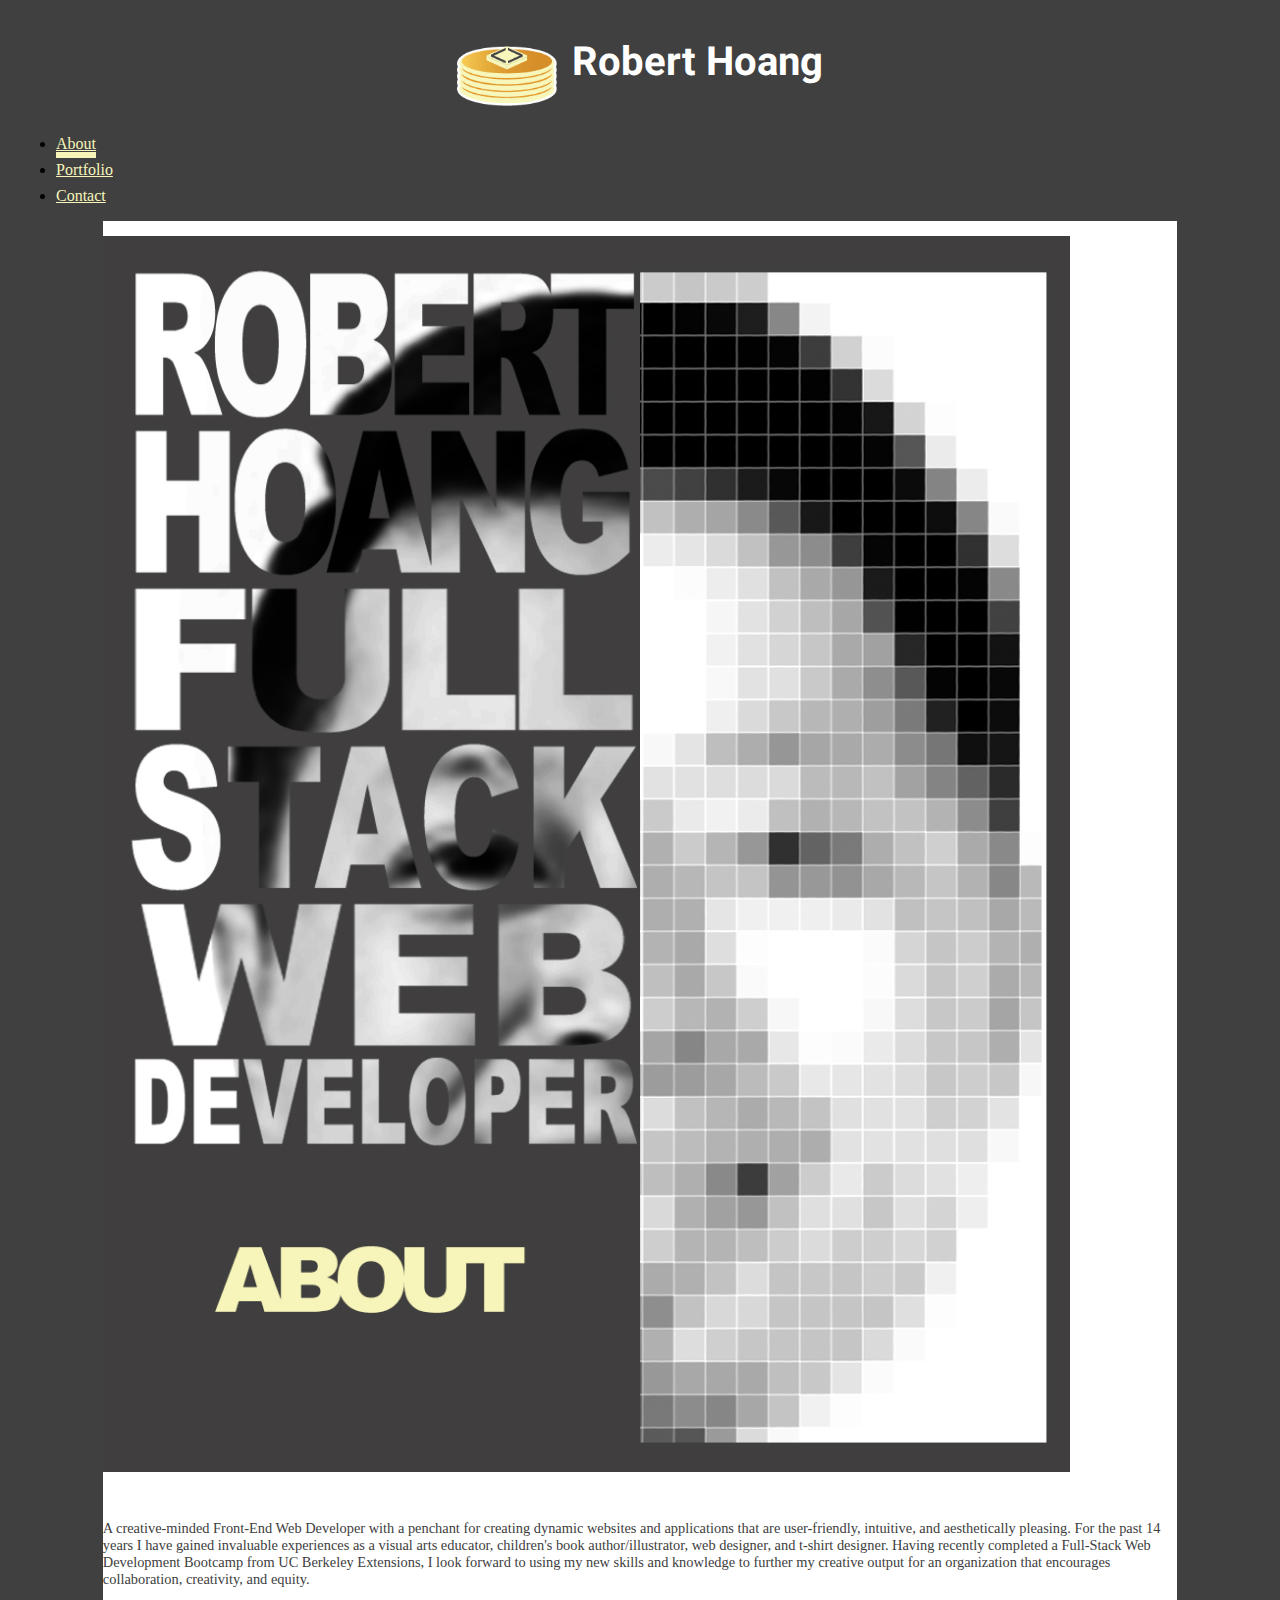
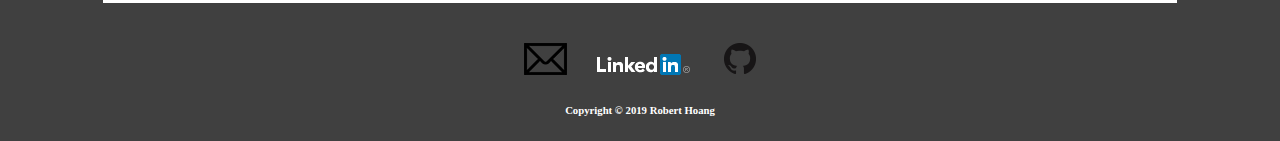
<file: index.html>
<!DOCTYPE html>
<html lang="en">
<head>
    <meta charset="UTF-8">
    <meta name="viewport" content="width=device-width, initial-scale=1.0">
    <meta http-equiv="X-UA-Compatible" content="ie=edge">
    <title>Robert Hoang :: Fullstack Developer</title>
    <link rel="stylesheet" href="https://use.fontawesome.com/releases/v5.5.0/css/all.css" integrity="sha384-B4dIYHKNBt8Bc12p+WXckhzcICo0wtJAoU8YZTY5qE0Id1GSseTk6S+L3BlXeVIU" crossorigin="anonymous">
    <link href="https://fonts.googleapis.com/css?family=Heebo:900" rel="stylesheet">
    <link rel="stylesheet" href="https://maxcdn.bootstrapcdn.com/bootstrap/4.0.0-alpha.6/css/bootstrap.min.css" integrity="sha384-rwoIResjU2yc3z8GV/NPeZWAv56rSmLldC3R/AZzGRnGxQQKnKkoFVhFQhNUwEyJ"
	 crossorigin="anonymous">
	<link rel="stylesheet" type="text/css" href="assets/css/style.css">
</head>
<body>
    <div class="container">
        <div class="row">
                <div class="col-12 header">
                    <img id="logo" src="assets/images/full-stack.png" alt="full stack web development logo">    
                    <h1 id="name" class="text-center"> Robert Hoang</h1>
                </div>
        </div>
        
        

        <div class ="row">
            <div class="col-12">
                    <ul class="nav justify-content-center">
                            <li class="nav-item">
                              <a class="nav-link index-on" href="index.html">About</a>
                            </li>
                            <li class="nav-item"> 
                              <a class="nav-link" href="portfolio.html">Portfolio</a>
                            </li>
                            <li class="nav-item">
                              <a class="nav-link" href="contact.html">Contact</a>
                            </li>
                    </ul>
            </div>
        </div>

        <div class="row" id="content-row">
            <div class="col-sm-12 col-md-4 text-center">
                <img id="about-aside" src="assets/images/about-img.jpg" alt="about aside image">
                
            </div>
            <div class="col-sm-12 col-md-8 main-content">
                    
                            <p class="lead">A creative-minded Front-End Web Developer with a penchant for creating dynamic websites and applications that are user-friendly, intuitive, and aesthetically pleasing. For the past 14 years I have gained invaluable experiences as a visual arts educator, children's book author/illustrator, web designer, and t-shirt designer. Having recently completed a Full-Stack Web Development Bootcamp from UC Berkeley Extensions, I look forward to using my new skills and knowledge to further my creative output for an organization that encourages collaboration, creativity, and equity.
                            </p>
            
            </div>
        </div>
    </div>

<div class="logos"><a href="mailto:rhoang57@gmail.com"><img class="logo" src="assets\images\email_icon.png" alt="email icon"></i></a><a href="https://www.linkedin.com/in/robertahoang/"><img class="logo" src="assets\images\Logo-2CRev-21px-R.png" alt="LinkedIn logo"></a> <a href="https://github.com/rhoang57"><img class="logo" src="assets\images\GitHub-Mark-32px.png" alt="Git Hub logo"></a></div>
<footer class="footer">
    <div class="container">
        <span class="footer-text"><h6>Copyright &copy; 2019 Robert Hoang</h6></span>
    </div>
</footer>   
</body>
</html>
</file>
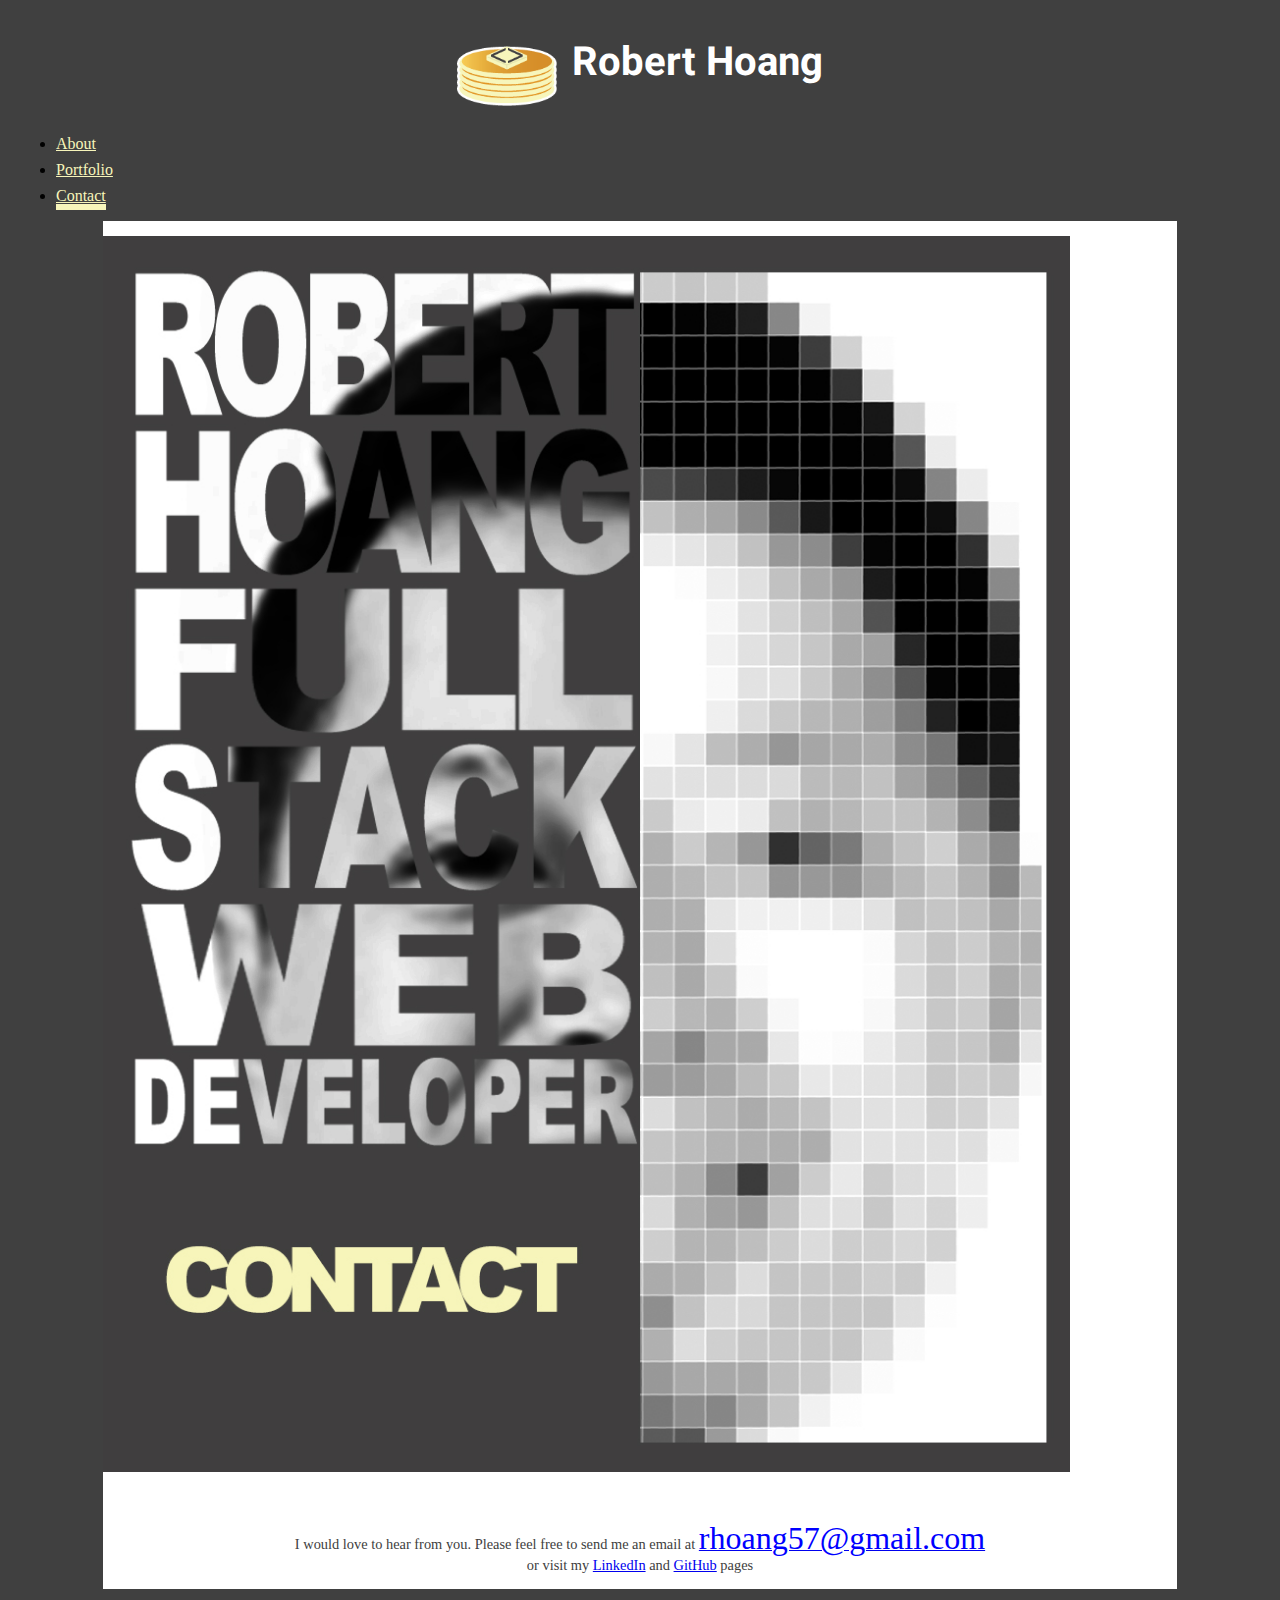
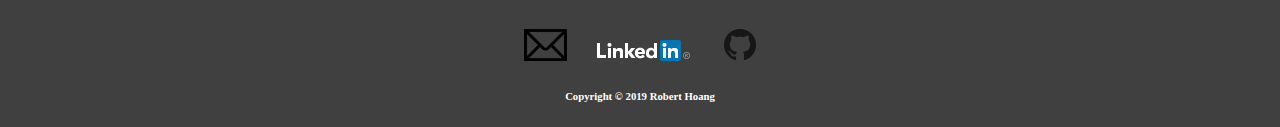
<file: contact.html>
<!DOCTYPE html>
<html lang="en">
<head>
    <meta charset="UTF-8">
    <meta name="viewport" content="width=device-width, initial-scale=1.0">
    <meta http-equiv="X-UA-Compatible" content="ie=edge">
    <title>Robert Hoang :: Contact Page</title>
    <link rel="stylesheet" href="https://use.fontawesome.com/releases/v5.5.0/css/all.css" integrity="sha384-B4dIYHKNBt8Bc12p+WXckhzcICo0wtJAoU8YZTY5qE0Id1GSseTk6S+L3BlXeVIU" crossorigin="anonymous">
    <link href="https://fonts.googleapis.com/css?family=Heebo:900" rel="stylesheet">
    <link rel="stylesheet" href="https://maxcdn.bootstrapcdn.com/bootstrap/4.0.0-alpha.6/css/bootstrap.min.css" integrity="sha384-rwoIResjU2yc3z8GV/NPeZWAv56rSmLldC3R/AZzGRnGxQQKnKkoFVhFQhNUwEyJ"
	 crossorigin="anonymous">
	<link rel="stylesheet" type="text/css" href="assets/css/style.css">
</head>
<body>
    <div class="container">
            <div class="row">
                    <div class="col-12 header">
                        <img id="logo" src="assets/images/full-stack.png" alt="full stack web development logo">    
                        <h1 id="name" class="text-center"> Robert Hoang</h1>
                    </div>
            </div>
            
            
    
            <div class ="row">
                <div class="col-12">
                        <ul class="nav justify-content-center">
                                <li class="nav-item">
                                  <a class="nav-link" href="index.html">About</a>
                                </li>
                                <li class="nav-item"> 
                                  <a class="nav-link" href="portfolio.html">Portfolio</a>
                                </li>
                                <li class="nav-item">
                                  <a class="nav-link contact-on" href="contact.html">Contact</a>
                                </li>
                        </ul>
                </div>
            </div>

        <div class="row" id="content-row">
            <div class="col-sm-12 col-md-4 text-center">
                <img id="about-aside" src="assets/images/contact-img.jpg" alt="about aside image">
            </div>
            <div class="col-sm-12 col-md-8 main-content">

                    <p class="lead-contact">I would love to hear from you. Please feel free to send me an email at <a href="mailto:rhoang57@gmail.com"><span class="email-address">rhoang57@gmail.com</span></a><br> or visit my <a href="https://www.linkedin.com/in/robertahoang/">LinkedIn</a> and <a href="https://github.com/rhoang57">GitHub</a> pages
                        </p>
                    
                        <!-- <form>
        
                            <div class="form-group">
                                <label for="formGroupExampleInput2" id="form_name">Name</label>
                                <input type="text" class="form-control" id="formGroupExampleInput2" placeholder="FirstName LastName">
                            </div>
                
                            <div class="form-group">
                                <label for="exampleInputEmail1" id="form_email">Email</label>
                                <input type="email" class="form-control" id="exampleInputEmail1" aria-describedby="emailHelp" placeholder="username@email.com">
                            </div>
                    
                            <div class="form-group">
                                <label for="comment" id="form_message">Message</label>
                                <textarea class="form-control" rows="5" id="comment" placeholder="Please type your questions or comments in this box."></textarea>
                            </div>
                    
                            <button type="submit" class="btn" id="submit_button">Submit</button>
                        </form> -->
                    
            </div>
        </div>
    </div>

    <div class="logos"><a href="mailto:rhoang57@gmail.com"><img class="logo" src="assets\images\email_icon.png" alt="email icon"></i></a><a href="https://www.linkedin.com/in/robertahoang/"><img class="logo" src="assets\images\Logo-2CRev-21px-R.png" alt="LinkedIn logo"></a> <a href="https://github.com/rhoang57"><img class="logo" src="assets\images\GitHub-Mark-32px.png" alt="Git Hub logo"></a></div>
<footer class="footer">
    <div class="container">
        <span class="footer-text"><h6>Copyright &copy; 2019 Robert Hoang</h6></span>
    </div>
</footer>    
</body>
</html>
</file>
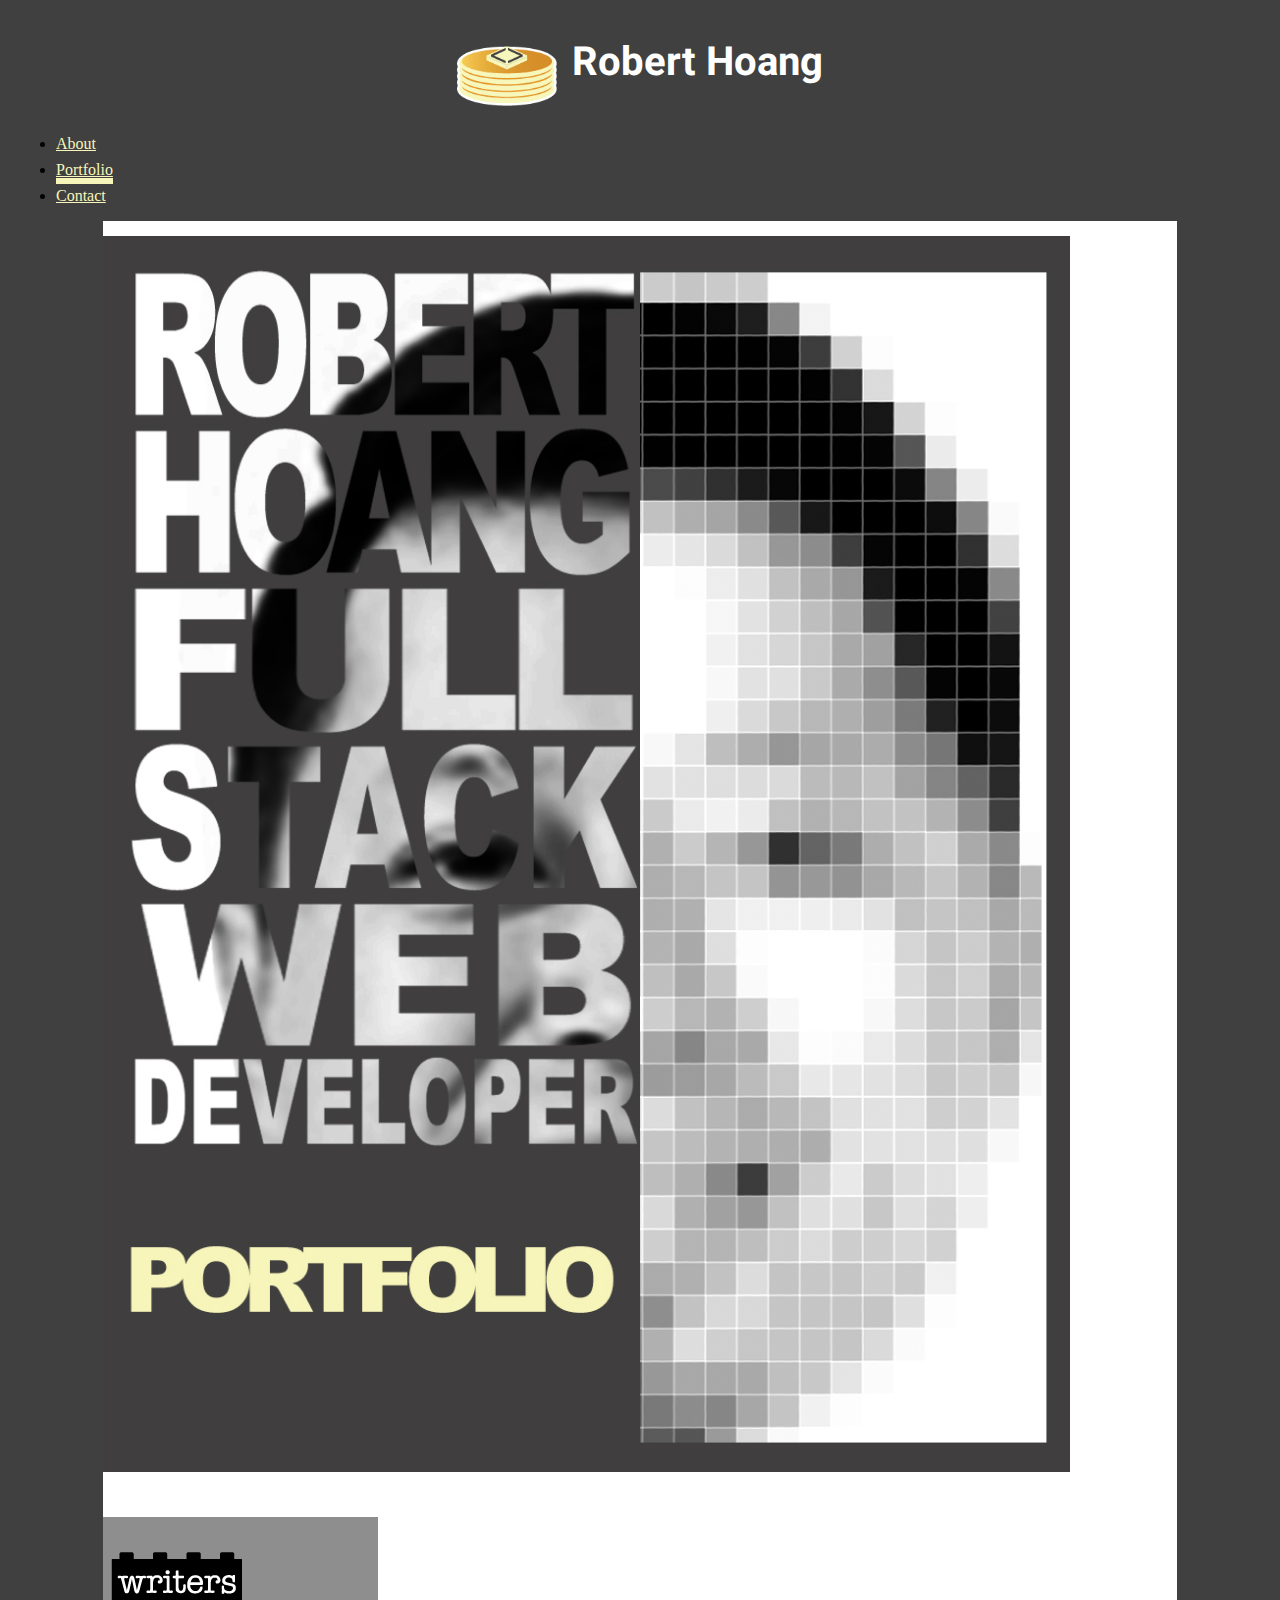
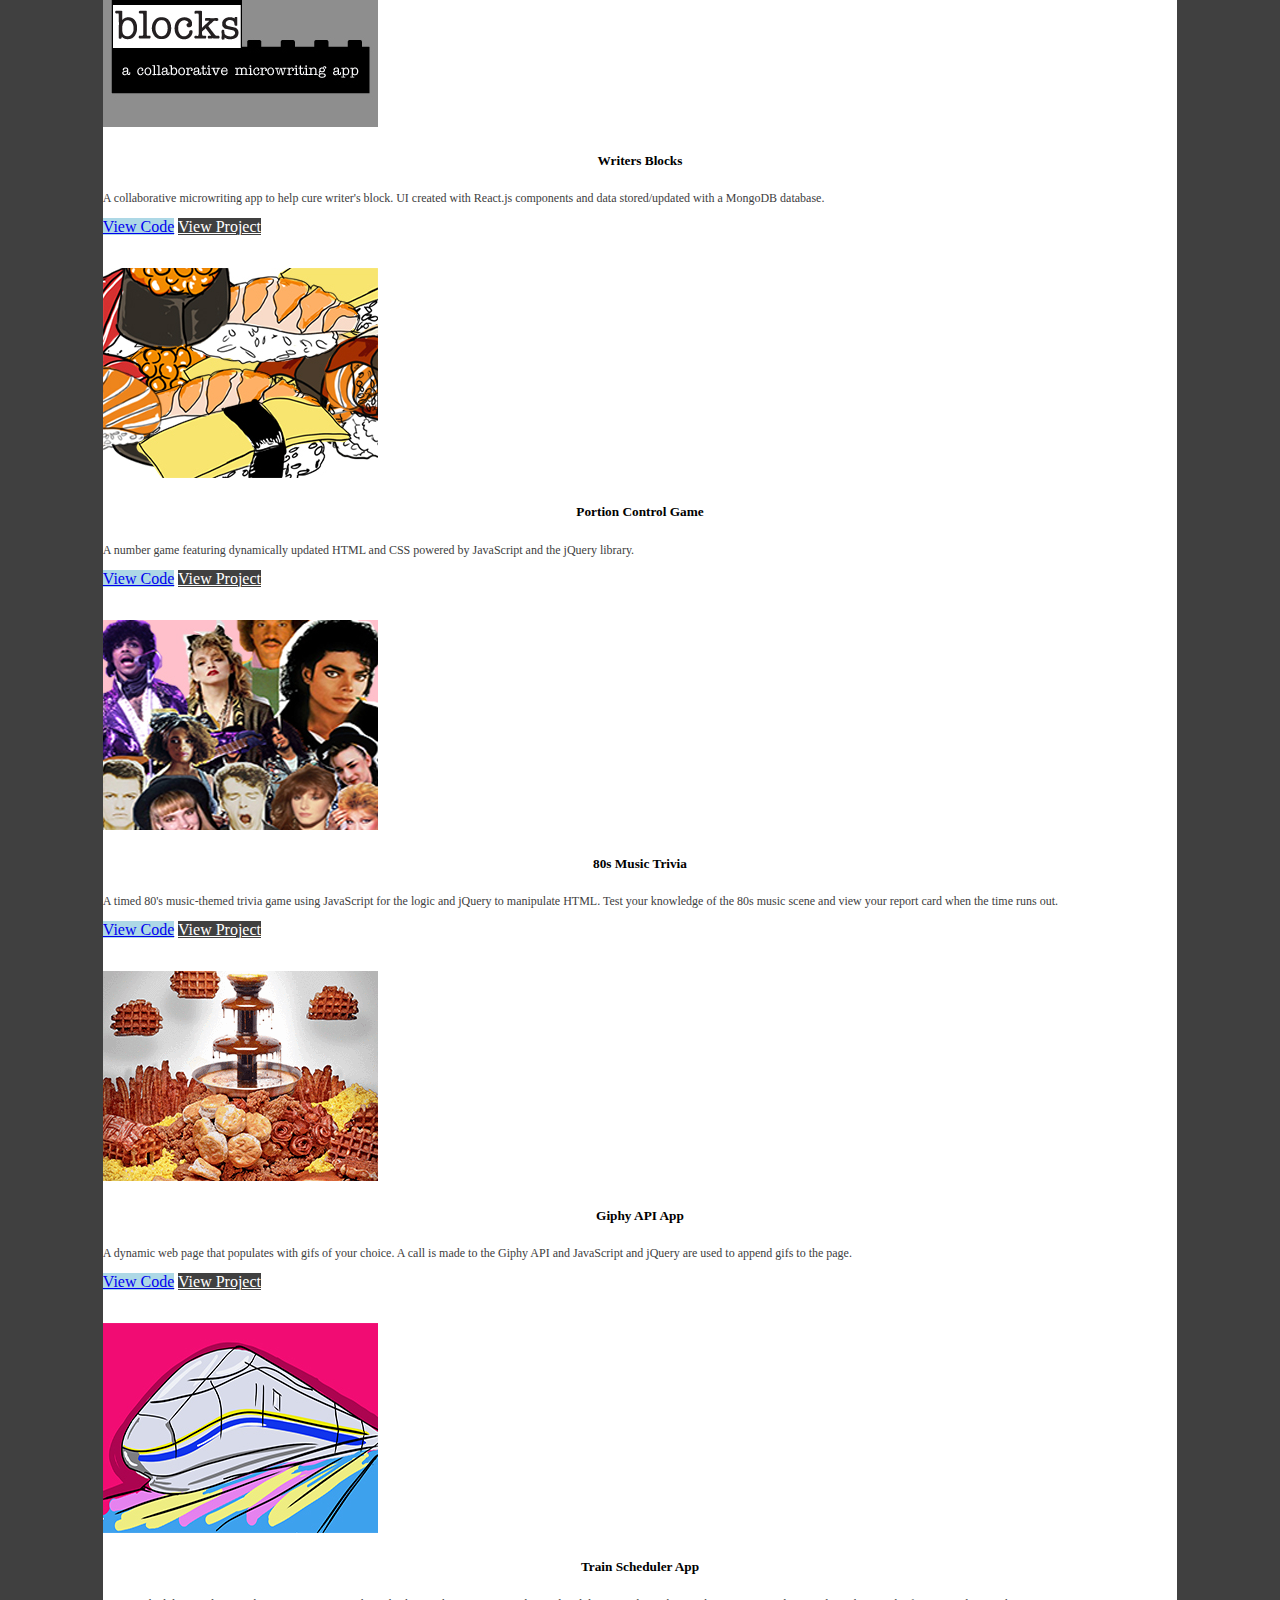
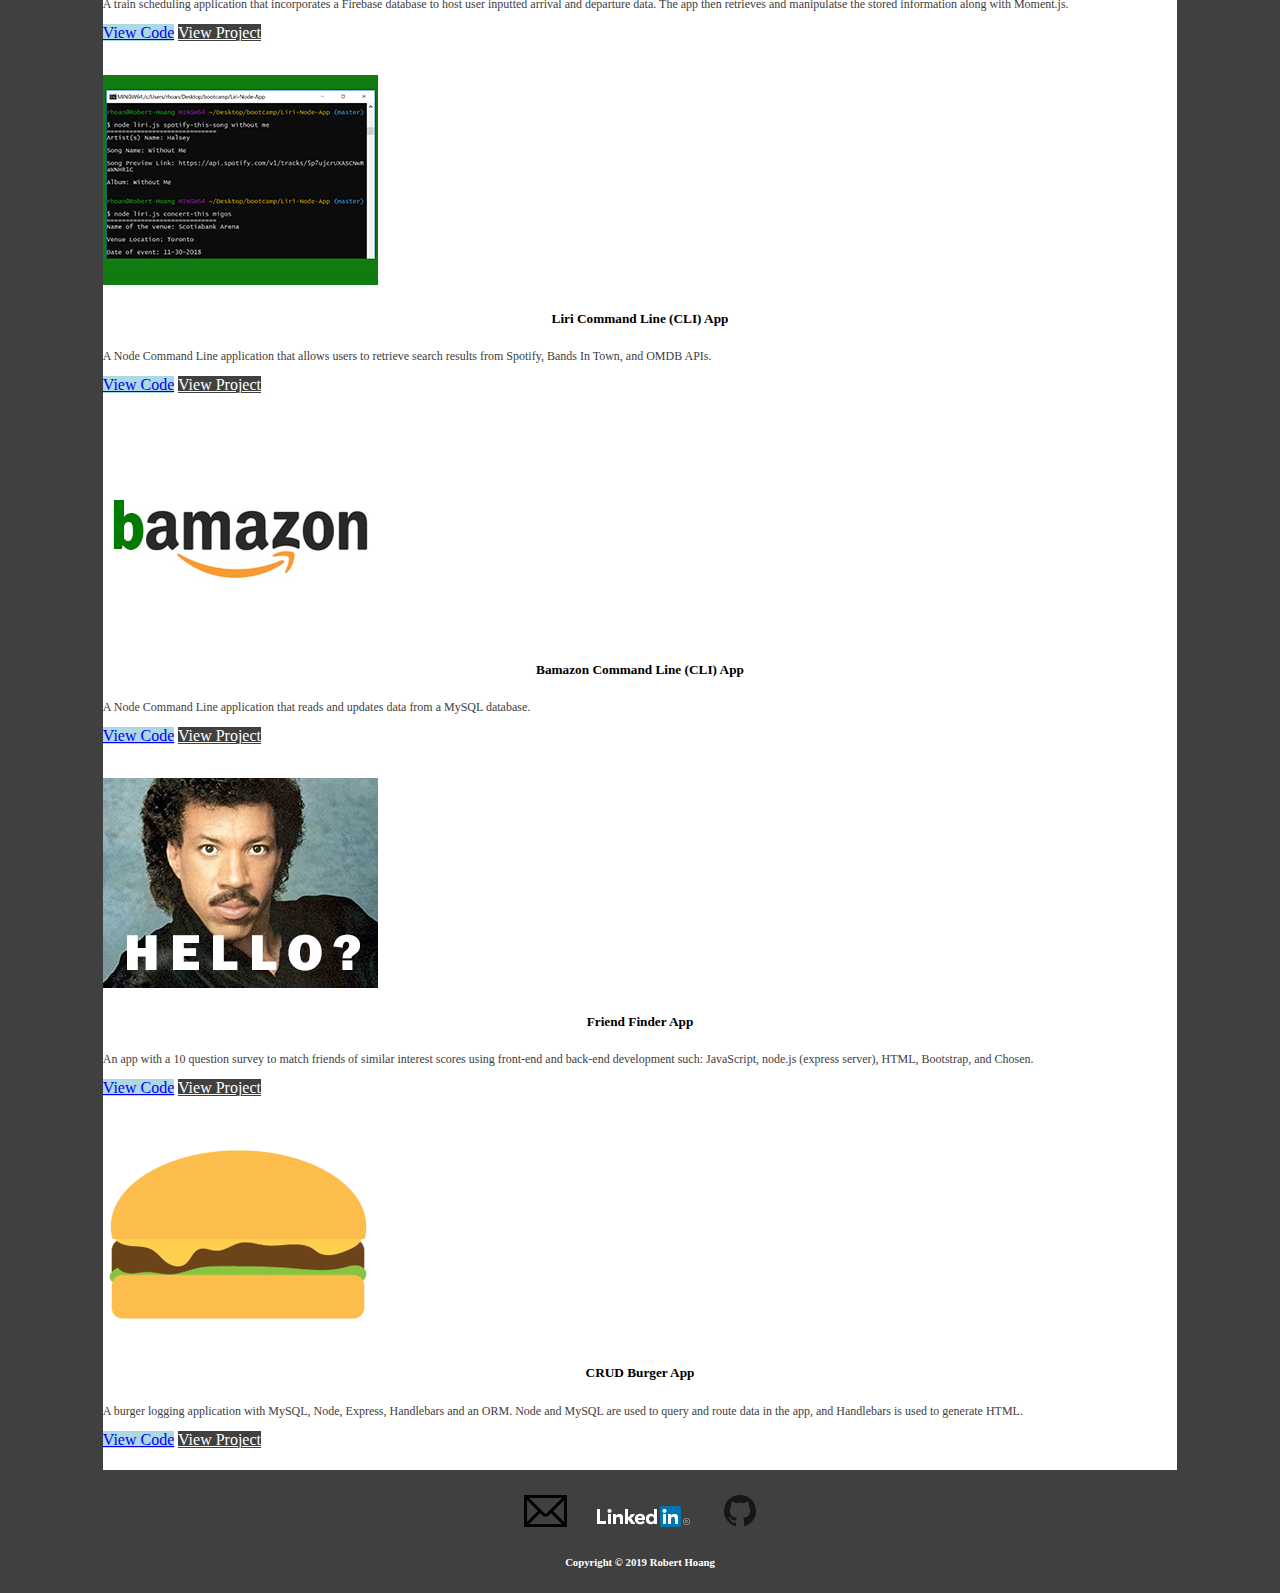
<file: portfolio.html>
<!DOCTYPE html>
<html lang="en">

<head>
    <meta charset="UTF-8">
    <meta name="viewport" content="width=device-width, initial-scale=1.0">
    <meta http-equiv="X-UA-Compatible" content="ie=edge">
    <title>Robert Hoang :: Portfolio Page</title>
    <link rel="stylesheet" href="https://use.fontawesome.com/releases/v5.5.0/css/all.css" integrity="sha384-B4dIYHKNBt8Bc12p+WXckhzcICo0wtJAoU8YZTY5qE0Id1GSseTk6S+L3BlXeVIU" crossorigin="anonymous">
    <link href="https://fonts.googleapis.com/css?family=Heebo:900" rel="stylesheet">
    <link rel="stylesheet" href="https://maxcdn.bootstrapcdn.com/bootstrap/4.0.0-alpha.6/css/bootstrap.min.css"
        integrity="sha384-rwoIResjU2yc3z8GV/NPeZWAv56rSmLldC3R/AZzGRnGxQQKnKkoFVhFQhNUwEyJ" crossorigin="anonymous">
    <link rel="stylesheet" type="text/css" href="assets/css/style.css">
</head>

<body>

    <div class="container">
        <div class="row">
            <div class="col-12 header">
                <img id="logo" src="assets/images/full-stack.png" alt="full stack web development logo">
                <h1 id="name" class="text-center"> Robert Hoang</h1>
            </div>
        </div>



        <div class="row">
            <div class="col-12">
                <ul class="nav justify-content-center">
                    <li class="nav-item">
                        <a class="nav-link" href="index.html">About</a>
                    </li>
                    <li class="nav-item">
                        <a class="nav-link portfolio-on" href="portfolio.html">Portfolio</a>
                    </li>
                    <li class="nav-item">
                        <a class="nav-link" href="contact.html">Contact</a>
                    </li>
                </ul>
            </div>
        </div>

        <div class="row" id="content-row">
            <div class="col-sm-12 col-md-4 text-center">
                <img id="about-aside" src="assets/images/portfolio-img.jpg" alt="about aside image">
            </div>
            <div class="col-sm-12 col-md-8 main-content">
                <div class="row">
                    <div class="col-sm-12 col-md-4 card">
                        <img class="card-img-top" src="assets/images/writers-blocks.jpg" alt="Card image cap">
                        <div class="card-body d-flex flex-column">
                            <h5 class="card-title">Writers Blocks</h5>
                            <p class="card-text">A collaborative microwriting app to help cure writer's block. UI created with React.js components and data stored/updated with a MongoDB database.</p>
                                <a href="https://github.com/HighwireAct/WritersBlocks" class="btn-code mt-auto">View Code</a>
                                <a href="http://writers-blocks.herokuapp.com/" class="btn projbutton">View Project</a>
                        </div>
                    </div>

                    <div class="col-sm-12 col-md-4 card">
                        <img class="card-img-top" src="assets/images/rpg.jpg" alt="Card image cap">
                        <div class="card-body d-flex flex-column">
                            <h5 class="card-title">Portion Control Game</h5>
                            <p class="card-text">A number game featuring dynamically updated HTML and CSS powered by
                                JavaScript and the jQuery library.</p>
                                <a href="https://github.com/rhoang57/unit-4-game" class="btn-code mt-auto">View Code</a>
                                <a href="https://rhoang57.github.io/unit-4-game/" class="btn projbutton">View Project</a>
                        </div>
                    </div>

                    <div class="col-sm-12 col-md-4 card">
                        <img class="card-img-top" src="assets/images/trivia.jpg" alt="Card image cap">
                        <div class="card-body d-flex flex-column">
                            <h5 class="card-title">80s Music Trivia</h5>
                            <p class="card-text">A timed 80's music-themed trivia game using JavaScript for the logic
                                and jQuery to manipulate HTML. Test your knowledge of the 80s music scene and view your report card when the time runs out.</p>
                                <a href="https://github.com/rhoang57/TriviaGame" class="btn-code mt-auto">View Code</a>
                                <a href="https://rhoang57.github.io/TriviaGame/" class="btn projbutton">View Project</a>
                        </div>
                    </div>
                </div>

                <div class="row">
                    <div class="col-sm-12 col-md-4 card">
                        <img class="card-img-top" src="assets/images/giphy-api.gif" alt="Card image cap">
                        <div class="card-body d-flex flex-column">
                            <h5 class="card-title">Giphy API App</h5>
                            <p class="card-text">A dynamic web page that populates with gifs of your choice. A call is
                                made to the Giphy API and JavaScript and jQuery are used to append gifs to the page.</p>
                                <a href="https://github.com/rhoang57/GiphyApi-App" class="btn-code mt-auto">View Code</a>
                                <a href="https://rhoang57.github.io/GiphyApi-App/" class="btn projbutton">View Project</a>
                        </div>
                    </div>

                    <div class="col-sm-12 col-md-4 card">
                        <img class="card-img-top" src="assets/images/train-scheduler.jpg" alt="Card image cap">
                        <div class="card-body d-flex flex-column">
                            <h5 class="card-title">Train Scheduler App</h5>
                            <p class="card-text">A train scheduling application that incorporates a Firebase database
                                to host user inputted arrival and departure data. The app then retrieves and
                                manipulatse the stored information along with Moment.js. </p>
                                <a href="https://github.com/rhoang57/Firebase-Train-Scheduler" class="btn-code mt-auto">View Code</a>
                                <a href="https://rhoang57.github.io/Firebase-Train-Scheduler/" class="btn projbutton">View
                                Project</a>
                        </div>
                    </div>

                    <div class="col-sm-12 col-md-4 card">
                        <img class="card-img-top" src="assets/images/liri.jpg" alt="Card image cap">
                        <div class="card-body d-flex flex-column">
                            <h5 class="card-title">Liri Command Line (CLI) App</h5>
                            <p class="card-text">A Node Command Line application that allows users to retrieve search results from Spotify, Bands In Town, and OMDB APIs. </p>
                                <a href="https://github.com/rhoang57/Liri-Node-App-Backup" class="btn-code mt-auto">View Code</a>
                                <a href="https://youtu.be/ja9taAZVHKs" class="btn projbutton">View Project</a>
                        </div>
                    </div>

                    <div class="col-sm-12 col-md-4 card">
                        <img class="card-img-top" src="assets/images/bamazon.jpg" alt="Card image cap">
                        <div class="card-body d-flex flex-column">
                            <h5 class="card-title">Bamazon Command Line (CLI) App</h5>
                            <p class="card-text">A Node Command Line application that reads and updates data from a MySQL database. </p>
                                <a href="https://github.com/rhoang57/Bamazon" class="btn-code mt-auto">View Code</a>
                                <a href="https://youtu.be/Qke9SlCjBgM" class="btn projbutton">View Project</a>
                        </div>
                    </div>

                    <div class="col-sm-12 col-md-4 card">
                        <img class="card-img-top" src="assets/images/friend_finder.jpg" alt="Card image cap">
                        <div class="card-body d-flex flex-column">
                            <h5 class="card-title">Friend Finder App</h5>
                            <p class="card-text">An app with a 10 question survey to match friends of similar interest scores using front-end and back-end development such: JavaScript, node.js (express server), HTML, Bootstrap, and Chosen.</p>
                                <a href="https://github.com/rhoang57/Friend_Finder2" class="btn-code mt-auto">View Code</a>
                                <a href="https://shielded-tor-33272.herokuapp.com/" class="btn projbutton">View Project</a> 
                        </div>
                    </div>

                    <div class="col-sm-12 col-md-4 card">
                        <img class="card-img-top" src="assets/images/burger.png" alt="Card image cap">
                        <div class="card-body d-flex flex-column">
                            <h5 class="card-title">CRUD Burger App</h5>
                            <p class="card-text">A burger logging application with MySQL, Node, Express, Handlebars and an ORM. Node and MySQL are used to query and route data in the app, and Handlebars is used to generate HTML.</p>
                                <a href="https://github.com/rhoang57/burger" class="btn-code mt-auto">View Code</a>
                                <a href="https://pure-earth-45285.herokuapp.com/" class="btn projbutton">View Project</a> 
                        </div>
                    </div>

                </div>
            </div>
        </div>
        <div class="logos"><a href="mailto:rhoang57@gmail.com"><img class="logo" src="assets\images\email_icon.png" alt="email icon"></i></a><a href="https://www.linkedin.com/in/robertahoang/"><img class="logo" src="assets\images\Logo-2CRev-21px-R.png" alt="LinkedIn logo"></a> <a href="https://github.com/rhoang57"><img class="logo" src="assets\images\GitHub-Mark-32px.png" alt="Git Hub logo"></a></div>
<footer class="footer">
    <div class="container">
        <span class="footer-text"><h6>Copyright &copy; 2019 Robert Hoang</h6></span>
    </div>
</footer> 
</body>

</html>
</file>
<file: assets/css/style.css>
body {
    background-color: #404040;    
}

p {
    color: #404040;
}

.header {
    display: flex;
  justify-content: center;
  align-items: center;
}

.container {
    margin-bottom: 2%;
}

#logo {
    width: 100px;
    display: inline-block; 
    margin-top: 2%;
    margin-right: 15px;
    float: left;
}

.nav-link {
    color: #f7f5ba;
}

.index-on,
.portfolio-on,
.contact-on {
    border-bottom: 6px solid;
    margin-bottom: 2%;
}

.nav-link:hover {
    color: #e2dfac;
}


#about-aside {
    width: 90%;
    display: inline-block;
    align-items: center;
    padding-top: 15px;
    padding-bottom: 15px;
}

.nav-item {
    margin: 8px;
}

.lead {
    font-size: .9em;
}

.lead-contact {
    font-size: .9em;
    text-align: center;
}

#name {
    color: rgb(255, 255, 255);
    font-family: 'Heebo', sans-serif;
    font-size: 2.5em;
    margin-top: 2%;
    display: inline-block;
}


.main-content {
    background-color: rgba(255, 255, 255, 0.9);
    margin-top: 15px;
    margin-bottom: 10px;
    display: flex;
    justify-content: center;
    flex-direction: column;
}

#content-row {
    background-color: white;
    width: 85%;
    margin: 0 auto;
}

.btn-code {
    background-color: lightblue;
    text-align: center;
}

.btn-code:hover {
    background-color: rgb(86, 159, 184);
}

.btn {
    background-color: #404040;
    color: white;
}

.btn:hover {
    background-color: #202020;
    cursor: pointer;
}

.card {
    padding-top: 1%;
    padding-bottom: 2%;
}
.card-img-top {
    max-width: 100%;
}

.card-text {
    font-size: .75em;
}

.card-body {
    flex-grow: 1;
}

.card-title {
    text-align: center;
}

.footer {
    margin-top: 15px;
}

.footer-text {
    color: white;
    text-align: center;
}

.logo {
    margin-left: 15px;
    margin-right: 15px;
    margin-top: 15px;
}

.logos {
    text-align: center;
}

.projbutton {
    margin-top: 5px;
}

.email-address {
    color: blue;
    font-size: 2rem;
}
</file>
